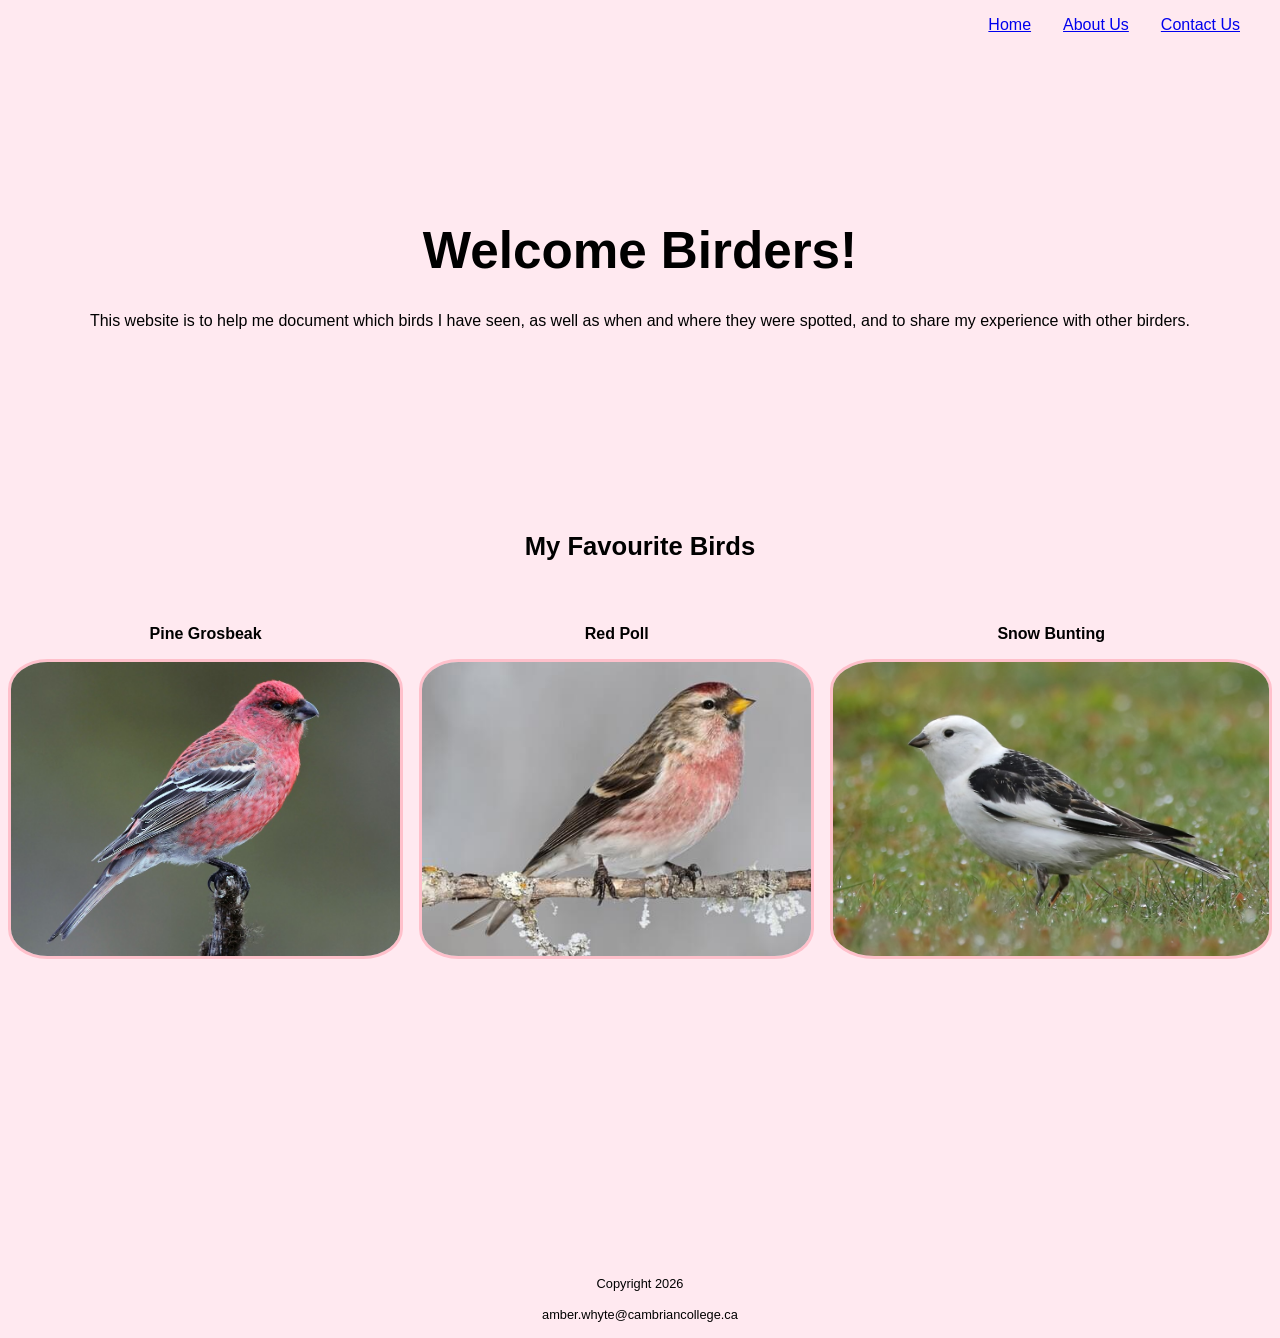
<file: index.html>
<!DOCTYPE html>
<html lang="en">
    <head>
        <meta charset="UTF-8">
        <meta name="viewport" content="width=device-width, initial-scale=1.0">
        <title>Birding - A Hobby Site</title>
        <link href="style.css" rel="stylesheet" />
    </head>
    
    <body>
        <nav class="nav-outer">
            <ul>
                <li><a href="index.html">Home</a></li>
                <li><a href="about.html">About Us</a></li>
                <li><a href="contact.html">Contact Us</a></li>
            </ul>
        </nav>

        <header class="hero-img">
            <h1>Welcome Birders!</h1>
            <p>This website is to help me document which birds I have seen, as well as when and where they were spotted, and to share my experience with other birders.</p>
        </header>

        <main>
            <section class="birds-outer">
                <h2>My Favourite Birds</h2>
                    <section class="birds-inner">
                        <section class="birds-item">
                            <h3>Pine Grosbeak</h3>
                            <img src="pine.jpeg" height="300px" width="300px" alt="Photo of a pine grosbeak"/>
                        </section>
                        <section class="birds-item">
                            <h3>Red Poll</h3>
                            <img src="poll.jpg" height="300px" width="300px" alt="Photo of a red poll"/>
                        </section>
                        <section class="birds-item">
                            <h3>Snow Bunting</h3>
                            <img src="snow.jpg" height="300px" width="300px" alt="Photo of a snow bunting"/>
                        </section>
                    </section>
            </section>
        </main>

        <footer class="footer-outer">
            <p>Copyright 2026</p>
            <p>amber.whyte@cambriancollege.ca</p>
        </footer>
    </body>
</html>
</file>
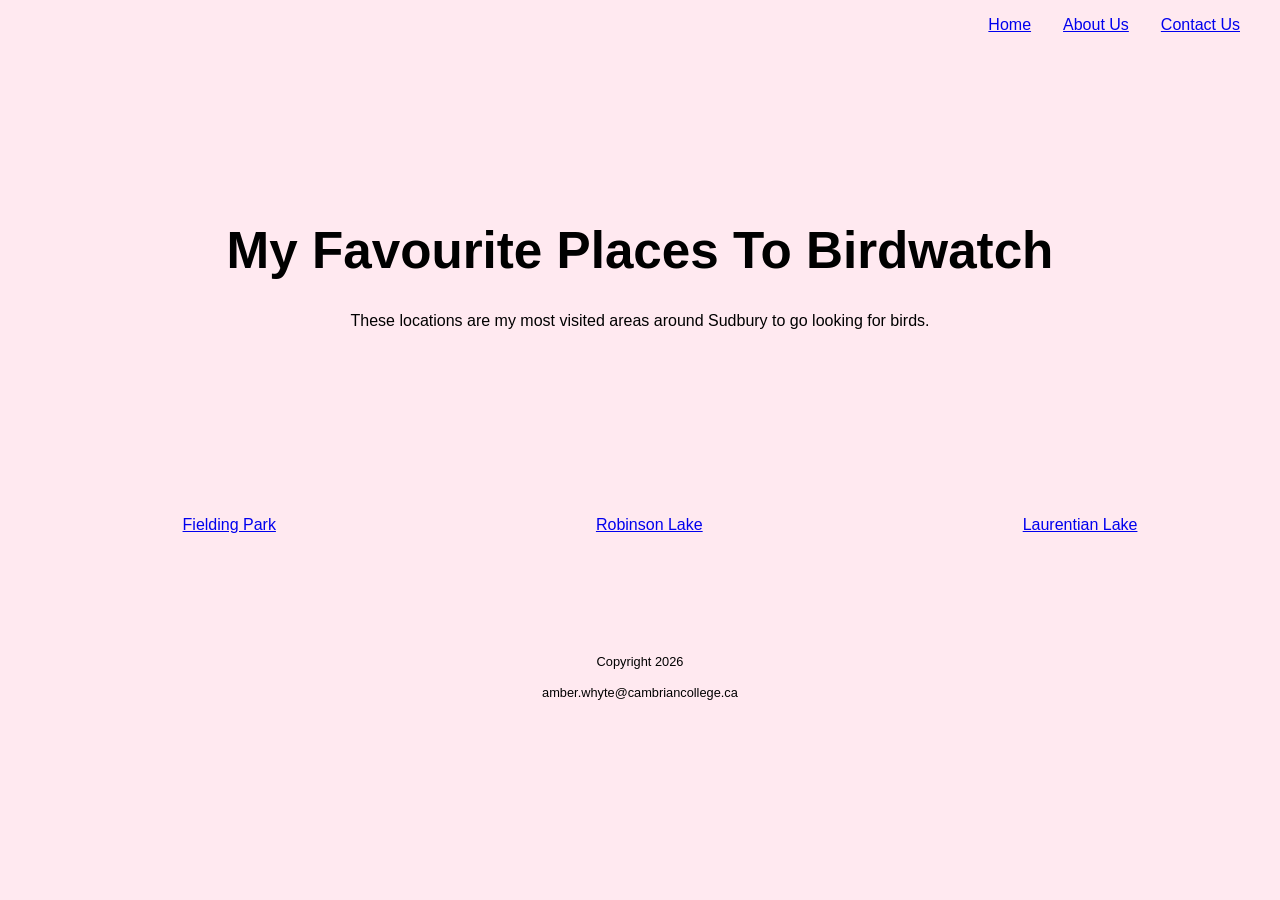
<file: about.html>
<!DOCTYPE html>
<html lang="en">
    <head>
        <meta charset="UTF-8">
        <meta name="viewport" content="width=device-width, initial-scale=1.0">
        <title>Birding - A Hobby Site</title>
        <link href="style.css" rel="stylesheet" />
    </head>
    
    <body>
        <nav class="nav-outer">
            <ul>
                <li><a href="index.html">Home</a></li>
                <li><a href="about.html">About Us</a></li>
                <li><a href="contact.html">Contact Us</a></li>
            </ul>
        </nav>

        <header class="hero-img">
            <h1>My Favourite Places To Birdwatch</h1>
            <p>These locations are my most visited areas around Sudbury to go looking for birds.</p>
        </header>

        <main>
            <section class="about-outer">
                <section class="about-inner">
                    <ul>
                        <li><a href="https://www.greatersudbury.ca/play/facility-rentals1/community-centre-hall-rentals/fielding-memorial-park-pdf/">Fielding Park</a></li>
                        <li><a href="https://ebird.org/hotspot/L1233164">Robinson Lake</a></li>
                        <li><a href="https://ebird.org/hotspot/L1280758">Laurentian Lake</a></li>
                    </ul>
                </section>
            </section>
        </main>

         <footer class="footer-outer">
            <p>Copyright 2026</p>
            <p>amber.whyte@cambriancollege.ca</p>
        </footer>
    </body>
</html>
</file>
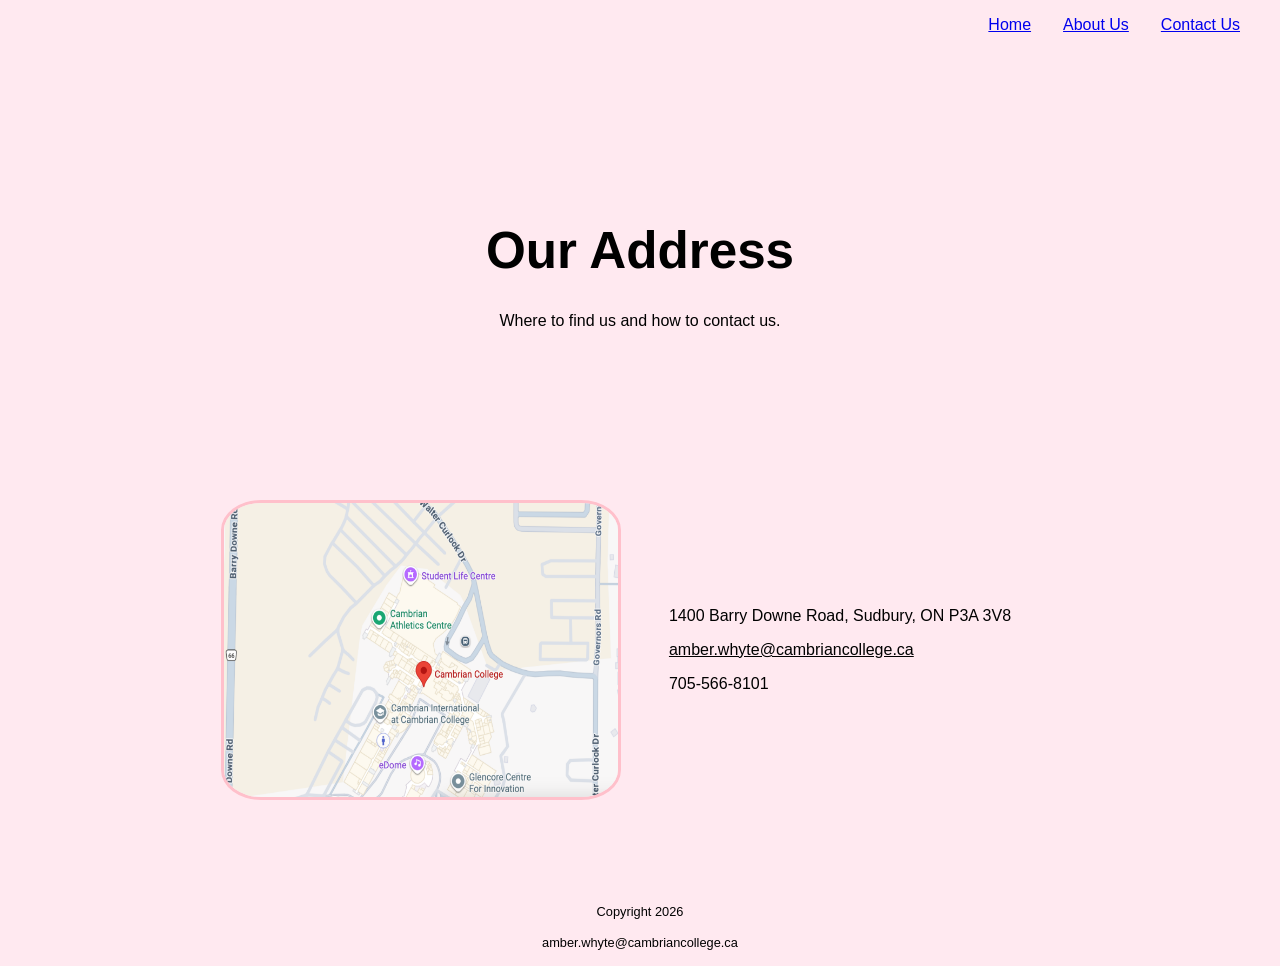
<file: contact.html>
<!DOCTYPE html>
<html lang="en">
    <head>
        <meta charset="UTF-8">
        <meta name="viewport" content="width=device-width, initial-scale=1.0">
        <title>Birding - A Hobby Site</title>
        <link href="style.css" rel="stylesheet" />
    </head>
    
    <body>
        <nav class="nav-outer">
            <ul>
                <li><a href="index.html">Home</a></li>
                <li><a href="about.html">About Us</a></li>
                <li><a href="contact.html">Contact Us</a></li>
            </ul>
        </nav>

        <header class="hero-img">
            <h1>Our Address</h1>
            <p>Where to find us and how to contact us.</p>
        </header>

        <main>
            <section class="contact-outer">
                <img src="cambrian.png" width="400px" height="300px" alt="map of the area of cambrian college" />
                <section class="contact-inner">
                    <p>1400 Barry Downe Road, Sudbury, ON P3A 3V8</p>
                    <p><u>amber.whyte@cambriancollege.ca</u></p>
                    <p>705-566-8101</p>
                </section>
            </section>
        </main>

       <footer class="footer-outer">
            <p>Copyright 2026</p>
            <p>amber.whyte@cambriancollege.ca</p>
        </footer>
    </body>
</html>
</file>
<file: style.css>
* {
    box-sizing: border-box;
    background-color: #ffe9f0;
}

* > h1 {
    font-size: 4vw;
    font-family: 'Segoe UI', Tahoma, Geneva, Verdana, sans-serif;
    margin: 1rem;
    padding: 0;
    /* background-color: lightgoldenrodyellow; */
}

* > h2 {
    font-size: 2vw;
    font-family: 'Segoe UI', Tahoma, Geneva, Verdana, sans-serif;

    /* background-color: lightgreen; */
    margin: 2rem;
}

* > h3 {
    font-size: 1.25vw;
    font-family: 'Segoe UI', Tahoma, Geneva, Verdana, sans-serif;
    display: flex;
    justify-content: center;
    justify-items: center;
    align-items: center;
    align-content: center;
    /* background-color: lightsalmon; */
}

/* Navigation Styles */

.nav-outer > * {
    list-style: none;
    width: 100%;
    display: flex;
    justify-content: right;
    /* background-color: lightblue; */
    gap: 2rem;
    padding-right: 2rem;
    font-size: 1.25vw;
    font-family:'Gill Sans', 'Gill Sans MT', Calibri, 'Trebuchet MS', sans-serif;
}

a {
    transition:
        color .5s;
}

a:hover {
    color: salmon;
}

/* Hero Styles */

.hero-img {
    width: 100%;
    height: 50vh;
    /* background-color: lightcoral; */
    display: flex;
    flex-direction: column;
    justify-content: center;
    align-items: center;
    justify-items: center;
    align-content: center;
}

.hero-img > p {
    font-size: 1.25vw;
    font-family:'Gill Sans', 'Gill Sans MT', Calibri, 'Trebuchet MS', sans-serif;
    margin: 1rem;
    padding: 0;
    /* background-color: lightcyan; */
}

/* Index Page Styles */

.birds-outer {
    width: 100%;
    margin: auto;
    /* background-color: lightgray; */
    display: flex;
    flex-direction: column;
    justify-content: center;
    align-items: center;
    justify-items: center;
    align-content: center;
}

.birds-inner {
    width: 100%;
    height: 75vh;
    display: flex;
    flex-direction: row;
    justify-content: space-evenly;
    gap: 1rem;
    padding-top: 1rem;
    /* background-color: lightpink; */
}

.birds-item > img {
    width: 100%;
    border: 3px solid pink;
    border-radius: 10%;
    transition:
        box-shadow .5s;
}

.birds-item > img:hover {
    box-shadow: 1px 1px 2px black;
}

/* About Page Styles */

.about-outer {
    width: 100%;
    margin: auto;
    /* background-color: lightgray; */
    display: flex;
    flex-direction: column;
    justify-content: center;
    align-items: center;
    justify-items: center;
    align-content: center;
}

.about-inner > ul {
    list-style: none;
    display: flex;
    flex-direction: row;
    padding-bottom: 6rem;
    gap: 20rem;
    width: 100%;
    font-size: 1.25vw;
    font-family:'Gill Sans', 'Gill Sans MT', Calibri, 'Trebuchet MS', sans-serif;
    /* background-color: lightblue; */
}

.about-inner > ul :hover {
    color: salmon;
}

/* Contact Page Styles */

.contact-outer {
    width: 100%;
    margin: auto;
    /* background-color: lightgray; */
    display: flex;
    flex-direction: row;
    justify-content: center;
    align-items: center;
    justify-items: center;
    align-content: center;
    padding-bottom: 6rem;
    font-size: 1.25vw;
    font-family:'Gill Sans', 'Gill Sans MT', Calibri, 'Trebuchet MS', sans-serif;
}

.contact-outer > img {
    border: 3px solid pink;
    border-radius: 10%;
}

.contact-inner {
    padding: 3rem;
}

/* Footer Styles */

.footer-outer {
    font-size: 1vw;
    display: flex;
    flex-direction: column;
    justify-content: center;
    justify-items: center;
    align-items: center;
    align-content: center;
}

.footer-outer > p {
    margin: .5rem;
    font-family:'Gill Sans', 'Gill Sans MT', Calibri, 'Trebuchet MS', sans-serif;
}

/* Mobile Styles */

@media screen and (min-width: 375px) and (max-width: 767px) {

/* Mobile Navigation Styles */

    .nav-outer > * {
        display: flex;
        flex-direction: column;
        align-items: center;
        gap: 1rem;
        font-size: 2vw;
    }

/* Mobile Hero Styles */

    .hero-img {
        max-height: 25vh;
    }

    .hero-img > h1 {
        font-size: 5vw;
    }

    .hero-img > p {
        font-size: 2vw;
    }

/* Mobile Index Page Styles */

    .birds-inner {
        display: block;
        max-width: 90%;
        height: auto;
        padding: 1rem;
        display: flex;
        flex-direction: column;
        align-content: center;
        align-items: center;
        justify-content: center;
        justify-items: center;
    }

     .birds-outer > h2 {
        font-size: 2.5vw;
    }

    .birds-item > h3 {
        font-size: 2vw;
        padding-bottom: 1rem;
    }

/* Mobile Footer Styles */

    .footer-outer {
        display: flex;
        flex-direction: column;
        margin: 2rem;
    }

    .footer-outer > p {
        font-size: .65rem;
    }

/* Mobile About Page Styles */

    .about-outer {
        width: 100%;
    }

    .about-inner > ul {
        width: 90%;
        margin: 1rem;
        display: flex;
        flex-direction: column;
        align-items: center;
        align-content: center;
        justify-items: center;
        justify-content: center;
        padding-right: 3rem;
        padding-bottom: 1rem;
        gap: 3rem;
        font-size: 2vw;
    }

/* Mobile Contact Page Styles */

    .contact-outer {
        width: 90%;
        display: flex;
        flex-direction: column;
        justify-content: center;
        align-items: center;
        justify-items: center;
        align-content: center;
    }

    .contact-inner {
        font-size: 2vw;
        padding: 1rem;
    }
}

/* Tablet Styles */

@media screen and (min-width: 768px) and (max-width: 1023px) {

/* Tablet Navigation Styles */

    .nav-outer > * {
        display: flex;
        flex-direction: column;
        align-items: center;
        gap: 1rem;
        font-size: 1.5vw;
    }

/* Tablet Hero Styles */

    .hero-img {
        max-height: 25vh;
    }

    .hero-img > h1 {
        font-size: 3.5vw;
    }

    .hero-img > p {
        font-size: 1.5vw;
    }

/* Tablet Index Page Styles */

    .birds-inner {
        display: block;
        max-width: 90%;
        height: auto;
        padding: 1rem;
        display: flex;
        flex-direction: column;
        align-content: center;
        align-items: center;
        justify-content: center;
        justify-items: center;
    }

     .birds-outer > h2 {
        font-size: 2vw;
    }

    .birds-item > h3 {
        font-size: 1.5vw;
        padding-bottom: 1rem;
    }

/* Tablet Footer Styles */

    .footer-outer {
        display: flex;
        flex-direction: column;
        margin: 2rem;
    }

    .footer-outer > p {
        font-size: .75rem;
    }

/* Tablet About Page Styles */

    .about-outer {
        width: 100%;
    }

    .about-inner > ul {
        width: 90%;
        margin: 1rem;
        display: flex;
        flex-direction: column;
        align-items: center;
        align-content: center;
        justify-items: center;
        justify-content: center;
        padding-right: 3rem;
        padding-bottom: 1rem;
        gap: 3rem;
        font-size: 1.75vw;
    }

/* Tablet Contact Page Styles */

    .contact-outer {
        width: 90%;
        display: flex;
        flex-direction: column;
        justify-content: center;
        align-items: center;
        justify-items: center;
        align-content: center;
    }

    .contact-inner {
        font-size: 1.5vw;
        padding: 1rem;
    }
}
</file>
